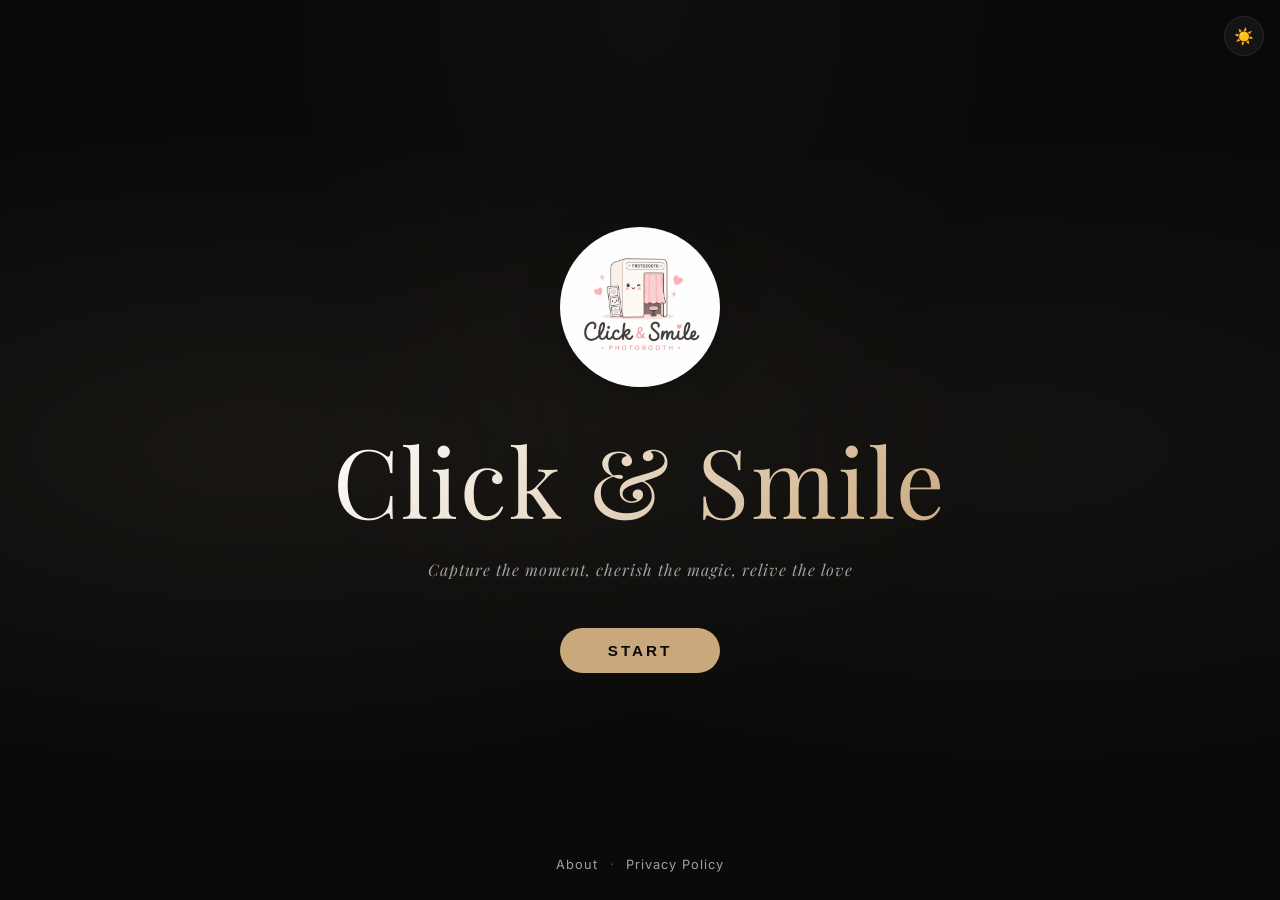
<file: index.html>
<!DOCTYPE html>
<html lang="en">
<head>
  <meta charset="UTF-8">
  <meta name="viewport" content="width=device-width, initial-scale=1.0">
  <meta name="google-site-verification" content="google55b96f8f84601f72">

  <title>Click & Smile | Free Online Photobooth — Capture & Download Instantly</title>
  <meta name="description" content="Click & Smile is a free, private, browser-based photobooth. Take photo strips, grids & singles with filters, borders & stickers. No sign-up, no uploads — everything stays in your browser.">
  <meta name="keywords" content="photobooth, photo booth, online photobooth, free photobooth, photo strip, selfie booth, click and smile, browser photobooth, private photobooth, no upload photobooth">
  <meta name="author" content="Click & Smile">
  <meta name="robots" content="index, follow">
  <link rel="canonical" href="https://photobooth-orpin-rho.vercel.app/">

  <!-- Open Graph / Facebook -->
  <meta property="og:type" content="website">
  <meta property="og:url" content="https://photobooth-orpin-rho.vercel.app/">
  <meta property="og:title" content="Click & Smile | Free Online Photobooth">
  <meta property="og:description" content="Capture fun photo strips & grids right from your browser. Free, private, no sign-up required. Choose layouts, filters, borders & stickers, then download instantly.">
  <meta property="og:image" content="https://photobooth-orpin-rho.vercel.app/assets/logo.png">
  <meta property="og:site_name" content="Click & Smile Photobooth">

  <!-- Twitter -->
  <meta name="twitter:card" content="summary_large_image">
  <meta name="twitter:title" content="Click & Smile | Free Online Photobooth">
  <meta name="twitter:description" content="Capture fun photo strips & grids right from your browser. Free, private, no sign-up required.">
  <meta name="twitter:image" content="https://photobooth-orpin-rho.vercel.app/assets/logo.png">

  <!-- Theme Color -->
  <meta name="theme-color" content="#0a0a0a">
  <meta name="msapplication-TileColor" content="#0a0a0a">

  <link rel="icon" type="image/png" href="assets/favicon.png">
  <link rel="apple-touch-icon" href="assets/apple-touch-icon.png">
  <link rel="preconnect" href="https://fonts.googleapis.com">
  <link rel="preconnect" href="https://fonts.gstatic.com" crossorigin>
  <link href="https://fonts.googleapis.com/css2?family=Playfair+Display:ital,wght@0,400;0,700;1,400&family=Inter:wght@300;400;500;600&family=Sacramento&display=swap" rel="stylesheet">
  <link rel="stylesheet" href="style.css">
</head>
<body>

  <button class="theme-toggle" id="theme-toggle" onclick="toggleTheme()" title="Switch theme">
    <span class="theme-icon" id="theme-icon">☀️</span>
  </button>

  <!-- ========== LANDING PAGE ========== -->
  <section id="landing" class="page active">
    <div class="landing-bg"></div>
    <div class="landing-content">
      <img src="assets/logo.png" alt="Click & Smile Photobooth" class="landing-logo">
      <h1 class="landing-title">Click & Smile</h1>
      <p class="landing-subtitle">Capture the moment, cherish the magic, relive the love</p>
      <button id="btn-start" class="btn-primary" onclick="goToBooth()">START</button>
    </div>
    <footer class="landing-footer">
      <a href="#" onclick="showPage('about'); return false;">About</a>
      <span class="footer-dot">·</span>
      <a href="#" onclick="showPage('privacy'); return false;">Privacy Policy</a>
    </footer>
  </section>

  <!-- ========== BOOTH PAGE ========== -->
  <section id="booth" class="page">
    <header class="booth-header">
      <button class="btn-back" onclick="goToLanding()">&#8592; Back</button>
      <h2 class="booth-title" onclick="goToLanding()" style="cursor:pointer;">Click & Smile</h2>
      <div></div>
    </header>

    <div class="booth-body">
      <!-- Left: Settings Panel -->
      <aside class="settings-panel">
        <div class="setting-group">
          <label class="setting-label">Layout</label>
          <div class="layout-options" id="layout-options">
            <button class="layout-btn active" data-layout="classic-4" title="4 photos vertical strip">
              <div class="layout-preview strip-4"><span></span><span></span><span></span><span></span></div>
            </button>
            <button class="layout-btn" data-layout="classic-3" title="3 photos vertical strip">
              <div class="layout-preview strip-3"><span></span><span></span><span></span></div>
            </button>
            <button class="layout-btn" data-layout="grid-4" title="2x2 grid">
              <div class="layout-preview grid-2x2"><span></span><span></span><span></span><span></span></div>
            </button>
            <button class="layout-btn" data-layout="single" title="Single photo">
              <div class="layout-preview single-1"><span></span></div>
            </button>
          </div>
        </div>

        <div class="setting-group">
          <label class="setting-label">Filter</label>
          <div class="filter-options" id="filter-options">
            <button class="filter-btn active" data-filter="none">None</button>
            <button class="filter-btn" data-filter="grayscale">B&W</button>
            <button class="filter-btn" data-filter="sepia">Sepia</button>
            <button class="filter-btn" data-filter="warm">Warm</button>
            <button class="filter-btn" data-filter="cool">Cool</button>
            <button class="filter-btn" data-filter="vintage">Vintage</button>
          </div>
        </div>

        <div class="setting-group">
          <label class="setting-label">Timer (seconds)</label>
          <div class="timer-options" id="timer-options">
            <button class="timer-btn" data-timer="3">3s</button>
            <button class="timer-btn active" data-timer="5">5s</button>
            <button class="timer-btn" data-timer="10">10s</button>
          </div>
        </div>

      </aside>

      <!-- Center: Camera View -->
      <div class="camera-area">
        <div class="camera-container" id="camera-container">
          <video id="camera-feed" autoplay playsinline muted></video>
          <div class="countdown-overlay" id="countdown-overlay"></div>
          <div class="flash-overlay" id="flash-overlay"></div>
          <button class="btn-flip-camera" id="btn-flip-camera" onclick="flipCamera()" title="Switch camera">
            <svg width="20" height="20" viewBox="0 0 24 24" fill="none" stroke="currentColor" stroke-width="2" stroke-linecap="round" stroke-linejoin="round"><path d="M11 19H4a2 2 0 0 1-2-2V7a2 2 0 0 1 2-2h5"/><path d="M13 5h7a2 2 0 0 1 2 2v10a2 2 0 0 1-2 2h-5"/><polyline points="16 3 19 6 16 9"/><polyline points="8 21 5 18 8 15"/></svg>
          </button>
        </div>
        <div class="camera-controls">
          <button id="btn-capture" class="btn-capture" onclick="startCapture()">
            <span class="capture-icon"></span>
          </button>
        </div>
        <p class="photo-counter" id="photo-counter"></p>
      </div>

      <!-- Right: Preview -->
      <aside class="preview-panel" id="preview-panel">
        <h3 class="preview-title">Preview</h3>
        <div class="preview-strip" id="preview-strip"></div>
      </aside>
    </div>
  </section>

  <!-- ========== RESULT PAGE ========== -->
  <section id="result" class="page">
    <header class="booth-header">
      <button class="btn-back" onclick="goToBooth()">&#8592; New Session</button>
      <h2 class="booth-title" onclick="goToLanding()" style="cursor:pointer;">Click & Smile</h2>
      <div></div>
    </header>
    <div class="result-body">
      <aside class="result-customize">
        <div class="setting-group border-group-all">
          <label class="setting-label">Border</label>
          <label class="setting-sublabel">Solid</label>
          <div class="border-options" id="border-options">
            <button class="border-btn active" data-border="white" title="White"><span class="border-swatch" style="background:#ffffff"></span></button>
            <button class="border-btn" data-border="black" title="Black"><span class="border-swatch" style="background:#000000"></span></button>
            <button class="border-btn" data-border="cream" title="Cream"><span class="border-swatch" style="background:#f5e6d3"></span></button>
            <button class="border-btn" data-border="blush" title="Blush"><span class="border-swatch" style="background:#ffc0cb"></span></button>
            <button class="border-btn" data-border="lavender" title="Lavender"><span class="border-swatch" style="background:#e6e0ff"></span></button>
            <button class="border-btn" data-border="mint" title="Mint"><span class="border-swatch" style="background:#d4edda"></span></button>
          </div>
          <label class="setting-sublabel">Gradient</label>
          <div class="border-options" id="border-options-gradient">
            <button class="border-btn" data-border="sunset" title="Sunset"><span class="border-swatch" style="background:linear-gradient(135deg,#ff6b6b,#ffd700)"></span></button>
            <button class="border-btn" data-border="ocean" title="Ocean"><span class="border-swatch" style="background:linear-gradient(135deg,#667eea,#764ba2)"></span></button>
            <button class="border-btn" data-border="aurora" title="Aurora"><span class="border-swatch" style="background:linear-gradient(135deg,#a8edea,#fed6e3)"></span></button>
            <button class="border-btn" data-border="candy" title="Candy"><span class="border-swatch" style="background:linear-gradient(135deg,#f093fb,#f5576c)"></span></button>
            <button class="border-btn" data-border="forest" title="Forest"><span class="border-swatch" style="background:linear-gradient(135deg,#134e5e,#71b280)"></span></button>
            <button class="border-btn" data-border="golden" title="Golden"><span class="border-swatch" style="background:linear-gradient(135deg,#f2c94c,#f2994a)"></span></button>
          </div>
          <label class="setting-sublabel">Pattern</label>
          <div class="border-options" id="border-options-pattern">
            <button class="border-btn" data-border="hearts" title="Hearts"><span class="border-swatch pattern-swatch">♥</span></button>
            <button class="border-btn" data-border="polkadots" title="Polka Dots"><span class="border-swatch pattern-swatch">●</span></button>
            <button class="border-btn" data-border="stripes" title="Stripes"><span class="border-swatch pattern-swatch">╲</span></button>
            <button class="border-btn" data-border="confetti" title="Confetti"><span class="border-swatch pattern-swatch">🎊</span></button>
            <button class="border-btn" data-border="floral" title="Floral"><span class="border-swatch pattern-swatch">✿</span></button>
            <button class="border-btn" data-border="stars" title="Stars"><span class="border-swatch pattern-swatch">★</span></button>
          </div>
        </div>
        <div class="setting-group">
          <label class="setting-label">Stickers</label>
          <div class="sticker-options" id="sticker-options">
            <button class="sticker-btn active" data-sticker="none">None</button>
            <button class="sticker-btn" data-sticker="love">♡ Love</button>
            <button class="sticker-btn" data-sticker="sparkle">✦ Sparkle</button>
            <button class="sticker-btn" data-sticker="butterfly">🦋 Butterfly</button>
            <button class="sticker-btn" data-sticker="daisy">✿ Daisy</button>
            <button class="sticker-btn" data-sticker="celestial">☽ Celestial</button>
            <button class="sticker-btn" data-sticker="ribbon">🎀 Ribbon</button>
          </div>
        </div>
        <div class="setting-group">
          <label class="setting-label">Caption</label>
          <div class="caption-field">
            <input type="text" id="caption-input" placeholder="Click & Smile" maxlength="30">
            <span class="caption-counter" id="caption-counter">10/30</span>
          </div>
        </div>
      </aside>
      <div class="result-main">
        <div class="result-strip-container">
          <canvas id="result-canvas"></canvas>
        </div>
        <div class="result-actions">
          <button class="btn-primary" onclick="downloadStrip()">Download</button>
          <button class="btn-secondary" onclick="shareStrip()">Share</button>
          <button class="btn-secondary" onclick="printStrip()">Print</button>
          <button class="btn-secondary" onclick="retakePhotos()">Retake</button>
        </div>
      </div>
    </div>
  </section>

  <!-- ========== ABOUT PAGE ========== -->
  <section id="about" class="page">
    <div class="info-page">
      <button class="btn-back info-back" onclick="showPage('landing')">&#8592; Back</button>
      <div class="info-content">
        <h1 class="info-title">About</h1>
        <div class="info-body">
          <p>
            <strong>Click & Smile</strong> is a free, browser-based photo booth that lets you
            capture fun photo strips and grids right from your webcam — no app downloads,
            no sign-ups, no servers involved.
          </p>
          <h3>How it works</h3>
          <p>
            Choose a layout, pick a filter, and hit the capture button. The countdown timer
            gives you a moment to pose, then we snap each shot automatically. When you're done,
            customize your strip with border colors and stickers, then download the final image
            straight to your device.
          </p>
          <h3>100% Private</h3>
          <p>
            Everything happens entirely in your browser. Your photos are never uploaded to any
            server — they exist only in your browser's memory and are gone the moment you close
            the tab or start a new session.
          </p>
          <h3>Technology</h3>
          <p>
            Built with plain HTML, CSS, and JavaScript. No frameworks, no tracking scripts,
            no cookies. Just open and snap.
          </p>
        </div>
      </div>
    </div>
  </section>

  <!-- ========== PRIVACY POLICY PAGE ========== -->
  <section id="privacy" class="page">
    <div class="info-page">
      <button class="btn-back info-back" onclick="showPage('landing')">&#8592; Back</button>
      <div class="info-content">
        <h1 class="info-title">Privacy Policy</h1>
        <div class="info-body">
          <p><em>Last updated: April 2025</em></p>

          <h3>Overview</h3>
          <p>
            Your privacy is important to us. Click & Smile is designed with a
            privacy-first approach — we do not collect, store, or transmit any personal data
            or photos.
          </p>

          <h3>Data Collection</h3>
          <p>
            <strong>We collect nothing.</strong> Specifically:
          </p>
          <ul>
            <li>No photos are uploaded or stored on any server</li>
            <li>No personal information is collected</li>
            <li>No cookies are used</li>
            <li>No tracking cookies or fingerprinting of any kind</li>
            <li>No personal data is sent to any third party</li>
          </ul>

          <h3>Camera Access</h3>
          <p>
            The application requests access to your device's camera solely to display a live
            preview and capture photos. The camera feed is processed entirely within your
            browser and is never transmitted externally. Camera access can be revoked at any
            time through your browser settings.
          </p>

          <h3>Photo Storage</h3>
          <p>
            All captured photos exist only in your browser's temporary memory (RAM). They are
            automatically discarded when you:
          </p>
          <ul>
            <li>Close the browser tab</li>
            <li>Navigate away from the page</li>
            <li>Start a new photo session</li>
          </ul>
          <p>
            The only way a photo is saved permanently is when you explicitly choose to download
            it, at which point it is saved directly to your device by your browser — we have no
            involvement in that process.
          </p>

          <h3>Third-Party Services</h3>
          <p>
            This application uses two external services:
          </p>
          <ul>
            <li><strong>Google Fonts</strong> — to load typefaces. Google's privacy policy applies.</li>
            <li><strong>GoatCounter</strong> — a privacy-friendly, open-source analytics tool used
            solely to count page visits. It uses no cookies, collects no personal data, does not
            track individual users, and is fully GDPR-compliant. You can read more at
            <a href="https://www.goatcounter.com/help/privacy" target="_blank" style="color:var(--accent);">goatcounter.com/help/privacy</a>.</li>
          </ul>

          <h3>Changes to This Policy</h3>
          <p>
            If this policy is updated, the changes will be reflected on this page with an updated
            date. Since we collect no data, changes are unlikely.
          </p>

          <h3>Contact</h3>
          <p>
            If you have questions about this privacy policy, feel free to reach out via the
            project's repository.
          </p>
        </div>
      </div>
    </div>
  </section>

  <canvas id="hidden-canvas" style="display:none"></canvas>

  <script src="app.js"></script>

  <!-- GoatCounter — privacy-friendly analytics (no cookies, no personal data) -->
  <!-- Replace YOURCODE with your GoatCounter site code from https://www.goatcounter.com -->
  <script data-goatcounter="https://bhavsss.goatcounter.com/count"
          async src="//gc.zgo.at/count.js"></script>
</body>
</html>
</file>
<file: style.css>
/* ===== RESET & BASE ===== */
*, *::before, *::after {
  margin: 0;
  padding: 0;
  box-sizing: border-box;
}

/* ===== DARK THEME (default) ===== */
:root {
  --bg: #0a0a0a;
  --bg-card: #141414;
  --bg-panel: #1a1a1a;
  --text-primary: #ffffff;
  --text-secondary: #a0a0a0;
  --accent: #c9a87c;
  --accent-hover: #dfc19e;
  --accent-glow: rgba(201, 168, 124, 0.3);
  --border: #2a2a2a;
  --radius: 12px;
  --radius-sm: 8px;
  --transition: 0.3s ease;
  --shadow-soft: 0 4px 20px rgba(0, 0, 0, 0.3);
  --shadow-strong: 0 8px 40px rgba(0, 0, 0, 0.5);
  --landing-grad1: rgba(201, 168, 124, 0.08);
  --landing-grad2: rgba(201, 168, 124, 0.05);
  --landing-grad3: rgba(201, 168, 124, 0.03);
  --btn-primary-text: #0a0a0a;
  --scrollbar: #2a2a2a;
}

/* ===== LIGHT THEME — Girly Pinterest Aesthetic ===== */
body[data-theme="light"] {
  --bg: #fdf6f0;
  --bg-card: #ffffff;
  --bg-panel: #fef9f5;
  --text-primary: #3d2c2c;
  --text-secondary: #9c8585;
  --accent: #d4849a;
  --accent-hover: #e89aaf;
  --accent-glow: rgba(212, 132, 154, 0.25);
  --border: #f0ddd4;
  --shadow-soft: 0 4px 20px rgba(180, 140, 120, 0.1);
  --shadow-strong: 0 8px 40px rgba(180, 140, 120, 0.15);
  --landing-grad1: rgba(212, 132, 154, 0.08);
  --landing-grad2: rgba(241, 190, 165, 0.06);
  --landing-grad3: rgba(212, 132, 154, 0.04);
  --btn-primary-text: #ffffff;
  --scrollbar: #e8d5cc;
}

html {
  height: 100%;
}

body {
  height: 100%;
  font-family: 'Inter', sans-serif;
  background: var(--bg);
  color: var(--text-primary);
  overflow: hidden;
  transition: background 0.4s ease, color 0.4s ease;
}

.page {
  display: none;
  width: 100%;
  height: 100%;
  position: absolute;
  top: 0;
  left: 0;
}

.page.active {
  display: flex;
}

@media (max-width: 900px) {
  body {
    overflow: auto;
    overflow-x: hidden;
  }

  .page {
    position: relative;
    min-height: 100%;
    height: auto;
  }
}

/* ===== THEME TOGGLE ===== */
.theme-toggle {
  position: fixed;
  top: 16px;
  right: 16px;
  z-index: 1000;
  width: 40px;
  height: 40px;
  border-radius: 50%;
  border: 1px solid var(--border);
  background: var(--bg-card);
  cursor: pointer;
  display: flex;
  align-items: center;
  justify-content: center;
  font-size: 16px;
  transition: all var(--transition);
  box-shadow: var(--shadow-soft);
}

.theme-toggle:hover {
  transform: scale(1.1);
  border-color: var(--accent);
}

/* ===== TOAST ===== */
.toast {
  position: fixed;
  bottom: 32px;
  left: 50%;
  transform: translateX(-50%) translateY(20px);
  background: var(--bg-card);
  color: var(--text-primary);
  border: 1px solid var(--border);
  padding: 12px 28px;
  border-radius: 50px;
  font-size: 0.85rem;
  font-family: 'Inter', sans-serif;
  box-shadow: var(--shadow-strong);
  opacity: 0;
  pointer-events: none;
  transition: opacity 0.3s ease, transform 0.3s ease;
  z-index: 2000;
}

.toast.visible {
  opacity: 1;
  transform: translateX(-50%) translateY(0);
}

/* ===== LANDING PAGE ===== */
#landing {
  flex-direction: column;
  align-items: center;
  justify-content: center;
  text-align: center;
  position: relative;
  overflow: hidden;
}

.landing-bg {
  position: absolute;
  inset: 0;
  background:
    radial-gradient(ellipse at 20% 50%, var(--landing-grad1) 0%, transparent 50%),
    radial-gradient(ellipse at 80% 50%, var(--landing-grad2) 0%, transparent 50%),
    radial-gradient(ellipse at 50% 0%, var(--landing-grad3) 0%, transparent 40%);
  z-index: 0;
}

.landing-content {
  position: relative;
  z-index: 1;
}

.landing-logo {
  width: 160px;
  height: 160px;
  object-fit: contain;
  margin-bottom: 1.5rem;
  border-radius: 50%;
  filter: drop-shadow(0 4px 20px rgba(0, 0, 0, 0.15));
}

.landing-title {
  font-family: 'Playfair Display', serif;
  font-size: clamp(3rem, 8vw, 6rem);
  font-weight: 400;
  letter-spacing: 2px;
  margin-bottom: 1rem;
  background: linear-gradient(135deg, var(--text-primary) 0%, var(--accent) 100%);
  -webkit-background-clip: text;
  -webkit-text-fill-color: transparent;
  background-clip: text;
}

.landing-subtitle {
  font-size: 1rem;
  color: var(--text-secondary);
  font-weight: 300;
  letter-spacing: 1px;
  margin-bottom: 3rem;
  font-style: italic;
  font-family: 'Playfair Display', serif;
}

/* ===== BUTTONS ===== */
.btn-primary {
  padding: 14px 48px;
  background: var(--accent);
  color: var(--btn-primary-text);
  border: none;
  border-radius: 50px;
  font-size: 0.95rem;
  font-weight: 600;
  letter-spacing: 3px;
  text-transform: uppercase;
  cursor: pointer;
  transition: all var(--transition);
}

.btn-primary:hover {
  background: var(--accent-hover);
  transform: translateY(-2px);
  box-shadow: 0 8px 25px var(--accent-glow);
}

.btn-secondary {
  padding: 14px 48px;
  background: transparent;
  color: var(--text-primary);
  border: 1px solid var(--border);
  border-radius: 50px;
  font-size: 0.95rem;
  font-weight: 500;
  letter-spacing: 2px;
  text-transform: uppercase;
  cursor: pointer;
  transition: all var(--transition);
}

.btn-secondary:hover {
  border-color: var(--accent);
  color: var(--accent);
}

/* ===== BOOTH PAGE ===== */
#booth {
  flex-direction: column;
}

.booth-header {
  display: flex;
  align-items: center;
  justify-content: space-between;
  padding: 16px 24px;
  border-bottom: 1px solid var(--border);
  flex-shrink: 0;
  background: var(--bg);
}

.booth-title {
  font-family: 'Playfair Display', serif;
  font-weight: 400;
  font-size: 1.3rem;
  letter-spacing: 1px;
  color: var(--accent);
}

.btn-back {
  background: none;
  border: none;
  color: var(--text-secondary);
  cursor: pointer;
  font-size: 0.9rem;
  font-family: 'Inter', sans-serif;
  transition: color var(--transition);
}

.btn-back:hover {
  color: var(--text-primary);
}

.booth-body {
  display: flex;
  flex: 1;
  overflow: hidden;
}

/* ===== SETTINGS PANEL ===== */
.settings-panel {
  width: 240px;
  padding: 20px;
  border-right: 1px solid var(--border);
  overflow-y: auto;
  flex-shrink: 0;
  background: var(--bg-panel);
}

.setting-group {
  margin-bottom: 24px;
}

.setting-label {
  display: block;
  font-size: 0.75rem;
  text-transform: uppercase;
  letter-spacing: 2px;
  color: var(--text-secondary);
  margin-bottom: 10px;
  font-weight: 500;
}

.settings-panel.locked {
  opacity: 0.5;
  pointer-events: none;
}

/* Layout Buttons */
.layout-options {
  display: grid;
  grid-template-columns: repeat(2, 1fr);
  gap: 8px;
}

.layout-btn {
  background: var(--bg-card);
  border: 2px solid var(--border);
  border-radius: var(--radius-sm);
  padding: 10px;
  cursor: pointer;
  transition: all var(--transition);
  display: flex;
  align-items: center;
  justify-content: center;
}

.layout-btn:hover {
  border-color: var(--accent);
}

.layout-btn.active {
  border-color: var(--accent);
  background: rgba(201, 168, 124, 0.1);
}

body[data-theme="light"] .layout-btn.active {
  background: rgba(212, 132, 154, 0.1);
}

.layout-preview {
  display: flex;
  flex-direction: column;
  gap: 3px;
  width: 100%;
}

.layout-preview span {
  display: block;
  background: var(--text-secondary);
  border-radius: 2px;
  height: 10px;
  opacity: 0.5;
}

.layout-preview.grid-2x2 {
  display: grid;
  grid-template-columns: 1fr 1fr;
  gap: 3px;
}

.layout-preview.grid-2x2 span {
  height: 14px;
}

.layout-preview.single-1 span {
  height: 30px;
}

/* Filter / Timer Buttons */
.filter-options,
.sticker-options {
  display: flex;
  flex-wrap: wrap;
  gap: 6px;
}

.timer-options {
  display: flex;
  gap: 6px;
}

.filter-btn,
.timer-btn,
.sticker-btn {
  padding: 6px 12px;
  background: var(--bg-card);
  border: 1px solid var(--border);
  border-radius: 20px;
  color: var(--text-secondary);
  font-size: 0.75rem;
  cursor: pointer;
  font-family: 'Inter', sans-serif;
  transition: all var(--transition);
}

.timer-btn {
  padding: 6px 14px;
}

.sticker-btn {
  font-size: 0.8rem;
}

.filter-btn:hover,
.timer-btn:hover,
.sticker-btn:hover {
  border-color: var(--accent);
  color: var(--text-primary);
}

.filter-btn.active,
.timer-btn.active,
.sticker-btn.active {
  border-color: var(--accent);
  background: rgba(201, 168, 124, 0.15);
  color: var(--accent);
}

body[data-theme="light"] .filter-btn.active,
body[data-theme="light"] .timer-btn.active,
body[data-theme="light"] .sticker-btn.active {
  background: rgba(212, 132, 154, 0.15);
}

.setting-sublabel {
  display: block;
  font-size: 0.65rem;
  text-transform: uppercase;
  letter-spacing: 1.5px;
  color: var(--text-secondary);
  opacity: 0.6;
  margin-bottom: 6px;
  margin-top: 10px;
  font-weight: 400;
}

.setting-sublabel:first-of-type {
  margin-top: 0;
}

/* On desktop, hide the combined "Border" label and show sublabels as section headers */
.border-group-all > .setting-label {
  display: none;
}

/* Border Buttons */
.border-options {
  display: flex;
  gap: 8px;
  flex-wrap: wrap;
}

.border-btn {
  width: 36px;
  height: 36px;
  border-radius: var(--radius-sm);
  border: 2px solid var(--border);
  cursor: pointer;
  transition: all var(--transition);
  padding: 3px;
  background: var(--bg-card);
  display: flex;
  align-items: center;
  justify-content: center;
}

.border-btn:hover {
  border-color: var(--accent);
  transform: scale(1.1);
}

.border-btn.active {
  border-color: var(--accent);
  box-shadow: 0 0 0 2px var(--bg), 0 0 0 4px var(--accent);
}

.border-swatch {
  width: 100%;
  height: 100%;
  border-radius: 4px;
  display: flex;
  align-items: center;
  justify-content: center;
}

.pattern-swatch {
  background: #fef9ef;
  font-size: 14px;
  line-height: 1;
}

/* Caption Input */
.caption-field {
  position: relative;
}

.caption-field input {
  width: 100%;
  padding: 8px 12px;
  padding-right: 50px;
  background: var(--bg-card);
  border: 1px solid var(--border);
  border-radius: var(--radius-sm);
  color: var(--text-primary);
  font-family: 'Inter', sans-serif;
  font-size: 0.8rem;
  outline: none;
  transition: border-color var(--transition);
}

.caption-field input:focus {
  border-color: var(--accent);
}

.caption-field input::placeholder {
  color: var(--text-secondary);
  opacity: 0.5;
}

.caption-counter {
  position: absolute;
  right: 10px;
  top: 50%;
  transform: translateY(-50%);
  font-size: 0.65rem;
  color: var(--text-secondary);
  opacity: 0.6;
  pointer-events: none;
}

/* ===== CAMERA AREA ===== */
.camera-area {
  flex: 1;
  display: flex;
  flex-direction: column;
  align-items: center;
  justify-content: center;
  padding: 24px;
  gap: 16px;
}

.camera-container {
  position: relative;
  width: 100%;
  max-width: 580px;
  aspect-ratio: 4/3;
  border-radius: var(--radius);
  overflow: hidden;
  background: #000;
  box-shadow: var(--shadow-strong);
}

#camera-feed {
  width: 100%;
  height: 100%;
  object-fit: cover;
  transform: scaleX(-1);
}

/* Camera Warning */
.camera-warning {
  display: none;
  flex-direction: column;
  align-items: center;
  gap: 12px;
  text-align: center;
  padding: 20px 24px;
  background: var(--bg-card);
  border: 1px solid var(--accent);
  border-radius: var(--radius);
  max-width: 360px;
}

.camera-warning.visible {
  display: flex;
}

.camera-warning p {
  font-size: 0.85rem;
  color: var(--text-secondary);
  line-height: 1.5;
}

.camera-warning p:first-child {
  color: var(--accent);
  font-weight: 600;
  font-size: 0.9rem;
}

.btn-flip-camera {
  position: absolute;
  bottom: 12px;
  right: 12px;
  z-index: 5;
  width: 36px;
  height: 36px;
  border-radius: 50%;
  border: none;
  background: rgba(0, 0, 0, 0.5);
  color: white;
  cursor: pointer;
  display: flex;
  align-items: center;
  justify-content: center;
  transition: all var(--transition);
  backdrop-filter: blur(8px);
}

.btn-flip-camera:hover {
  background: rgba(0, 0, 0, 0.7);
  transform: scale(1.1);
}

.countdown-overlay {
  position: absolute;
  inset: 0;
  display: none;
  align-items: center;
  justify-content: center;
  background: rgba(0, 0, 0, 0.5);
  z-index: 10;
}

.countdown-overlay.visible {
  display: flex;
}

.countdown-overlay .countdown-number {
  font-family: 'Playfair Display', serif;
  font-size: 8rem;
  color: white;
  animation: countPulse 1s ease-in-out;
}

@keyframes countPulse {
  0% { transform: scale(0.5); opacity: 0; }
  50% { transform: scale(1.2); opacity: 1; }
  100% { transform: scale(1); opacity: 1; }
}

.flash-overlay {
  position: absolute;
  inset: 0;
  background: white;
  opacity: 0;
  z-index: 20;
  pointer-events: none;
  transition: opacity 0.1s;
}

.flash-overlay.flash {
  animation: flashAnim 0.4s ease-out;
}

@keyframes flashAnim {
  0% { opacity: 0.9; }
  100% { opacity: 0; }
}

.camera-controls {
  display: flex;
  align-items: center;
  justify-content: center;
}

.btn-capture {
  width: 64px;
  height: 64px;
  border-radius: 50%;
  border: 3px solid var(--accent);
  background: transparent;
  cursor: pointer;
  display: flex;
  align-items: center;
  justify-content: center;
  transition: all var(--transition);
}

.btn-capture:hover {
  background: rgba(201, 168, 124, 0.15);
  transform: scale(1.05);
}

body[data-theme="light"] .btn-capture:hover {
  background: rgba(212, 132, 154, 0.15);
}

.btn-capture:disabled {
  opacity: 0.4;
  cursor: not-allowed;
  transform: none;
}

.capture-icon {
  width: 44px;
  height: 44px;
  border-radius: 50%;
  background: var(--accent);
  transition: background var(--transition);
}

.btn-capture:hover .capture-icon {
  background: var(--accent-hover);
}

.photo-counter {
  font-size: 0.85rem;
  color: var(--text-secondary);
  height: 20px;
}

/* ===== PREVIEW PANEL ===== */
.preview-panel {
  width: 200px;
  padding: 20px;
  border-left: 1px solid var(--border);
  overflow-y: auto;
  flex-shrink: 0;
  background: var(--bg-panel);
  display: flex;
  flex-direction: column;
}

.preview-title {
  font-size: 0.75rem;
  text-transform: uppercase;
  letter-spacing: 2px;
  color: var(--text-secondary);
  margin-bottom: 16px;
  font-weight: 500;
}

.preview-strip {
  display: flex;
  flex-direction: column;
  gap: 8px;
  flex: 1;
}

.preview-thumb {
  width: 100%;
  border-radius: var(--radius-sm);
  border: 2px solid var(--border);
  overflow: hidden;
  aspect-ratio: 4/3;
}

.preview-thumb img {
  width: 100%;
  height: 100%;
  object-fit: cover;
}

.preview-placeholder {
  width: 100%;
  aspect-ratio: 4/3;
  border: 2px dashed var(--border);
  border-radius: var(--radius-sm);
  display: flex;
  align-items: center;
  justify-content: center;
  color: var(--text-secondary);
  font-size: 0.7rem;
  opacity: 0.5;
}

/* ===== RESULT PAGE ===== */
#result {
  flex-direction: column;
}

.result-body {
  flex: 1;
  display: flex;
  overflow: hidden;
}

.result-customize {
  width: 240px;
  padding: 20px;
  border-right: 1px solid var(--border);
  overflow-y: auto;
  flex-shrink: 0;
  background: var(--bg-panel);
}

.result-main {
  flex: 1;
  display: flex;
  flex-direction: column;
  align-items: center;
  justify-content: center;
  gap: 24px;
  padding: 24px;
  overflow: auto;
}

.result-strip-container {
  max-height: calc(100vh - 200px);
  display: flex;
  align-items: center;
  justify-content: center;
}

#result-canvas {
  max-height: calc(100vh - 220px);
  max-width: 100%;
  border-radius: var(--radius);
  box-shadow: var(--shadow-strong);
}

.result-actions {
  display: flex;
  gap: 16px;
}

/* ===== INFO PAGES (About / Privacy) ===== */
.info-page {
  width: 100%;
  height: 100%;
  display: flex;
  flex-direction: column;
  overflow: hidden;
}

.info-back {
  padding: 16px 24px;
  border-bottom: 1px solid var(--border);
  flex-shrink: 0;
  text-align: left;
}

.info-content {
  flex: 1;
  overflow-y: auto;
  display: flex;
  flex-direction: column;
  align-items: center;
  padding: 48px 24px 80px;
}

.info-title {
  font-family: 'Playfair Display', serif;
  font-weight: 400;
  font-size: 2.5rem;
  color: var(--accent);
  margin-bottom: 32px;
  letter-spacing: 1px;
}

.info-body {
  max-width: 640px;
  width: 100%;
  line-height: 1.8;
  color: var(--text-secondary);
  font-size: 0.95rem;
}

.info-body h3 {
  color: var(--text-primary);
  font-size: 1.1rem;
  margin-top: 28px;
  margin-bottom: 8px;
  font-weight: 500;
}

.info-body p {
  margin-bottom: 12px;
}

.info-body strong {
  color: var(--text-primary);
}

.info-body ul {
  margin: 8px 0 16px 20px;
}

.info-body li {
  margin-bottom: 6px;
}

.info-body em {
  color: var(--text-secondary);
  font-size: 0.85rem;
}

/* ===== LANDING FOOTER ===== */
.landing-footer {
  position: absolute;
  bottom: 28px;
  left: 50%;
  transform: translateX(-50%);
  z-index: 1;
  display: flex;
  align-items: center;
  gap: 12px;
}

.landing-footer a {
  color: var(--text-secondary);
  text-decoration: none;
  font-size: 0.8rem;
  letter-spacing: 1px;
  transition: color var(--transition);
}

.landing-footer a:hover {
  color: var(--accent);
}

.footer-dot {
  color: var(--text-secondary);
  font-size: 0.8rem;
  opacity: 0.5;
}

/* ===== SCROLLBAR ===== */
::-webkit-scrollbar {
  width: 6px;
}

::-webkit-scrollbar-track {
  background: transparent;
}

::-webkit-scrollbar-thumb {
  background: var(--scrollbar);
  border-radius: 3px;
}

::-webkit-scrollbar-thumb:hover {
  background: var(--text-secondary);
}

/* ===== RESPONSIVE ===== */
@media (max-width: 900px) {
  .settings-panel {
    width: 100%;
    border-right: none;
    border-bottom: 1px solid var(--border);
    padding: 12px 16px;
    overflow-x: auto;
    overflow-y: hidden;
  }

  .settings-panel .setting-group {
    margin-bottom: 12px;
  }

  #booth, #result {
    flex-direction: column;
    height: auto;
    min-height: 100vh;
    overflow: visible;
  }

  .booth-body {
    flex-direction: column;
    overflow: visible;
    flex: none;
  }

  .settings-panel {
    flex-direction: row;
    flex-wrap: wrap;
  }

  .preview-panel {
    width: 100%;
    border-left: none;
    border-top: 1px solid var(--border);
    flex-direction: row;
    padding: 12px 16px;
    gap: 12px;
    overflow-x: auto;
    overflow-y: hidden;
    flex-shrink: 0;
  }

  .preview-strip {
    flex-direction: row;
  }

  .preview-thumb, .preview-placeholder {
    width: 100px;
    flex-shrink: 0;
  }

  .preview-title {
    writing-mode: vertical-lr;
    margin-bottom: 0;
    margin-right: 8px;
  }

  .camera-area {
    flex: none;
    padding: 16px;
  }

  .camera-container {
    max-width: 100%;
  }

  .result-body {
    flex-direction: column;
    overflow: visible;
    flex: none;
  }

  .result-customize {
    width: 100%;
    border-right: none;
    border-bottom: 1px solid var(--border);
    padding: 16px;
    display: flex;
    flex-direction: column;
    gap: 0;
    overflow: visible;
    flex-shrink: 0;
  }

  .result-customize .setting-group {
    margin-bottom: 14px;
    flex-shrink: 0;
  }

  .result-customize .setting-group:last-child {
    margin-bottom: 0;
  }

  .result-customize .setting-label {
    margin-bottom: 8px;
  }

  .result-customize .border-options {
    display: flex;
    flex-wrap: wrap;
    gap: 8px;
  }

  .result-customize .sticker-options {
    display: flex;
    flex-wrap: wrap;
    gap: 6px;
  }

  .result-customize .sticker-btn {
    font-size: 0.7rem;
    padding: 5px 10px;
  }

  .result-customize .border-btn {
    width: 32px;
    height: 32px;
  }

  .border-group-all > .setting-label {
    display: block;
  }

  .result-customize .setting-sublabel {
    font-size: 0.6rem;
    margin-top: 8px;
    margin-bottom: 4px;
    opacity: 0.5;
  }

  .result-customize .caption-field input {
    font-size: 0.75rem;
  }

  .result-main {
    flex: none;
    padding: 16px;
    padding-bottom: 40px;
  }

  .result-strip-container {
    max-height: none;
  }

  #result-canvas {
    max-height: none;
    max-width: 100%;
  }

  .info-page {
    height: auto;
    min-height: 100vh;
  }

  .info-content {
    overflow: visible;
  }
}

@media (max-width: 600px) {
  .landing-title {
    font-size: 2.5rem;
  }

  .booth-header {
    padding: 12px 16px;
  }

  .result-actions {
    flex-direction: column;
    width: 100%;
    padding: 0;
    gap: 10px;
  }

  .result-actions .btn-primary,
  .result-actions .btn-secondary {
    width: 100%;
    padding: 12px 24px;
  }

  .settings-panel {
    padding: 10px 12px;
  }

  .setting-group {
    margin-bottom: 16px;
  }
}
</file>
